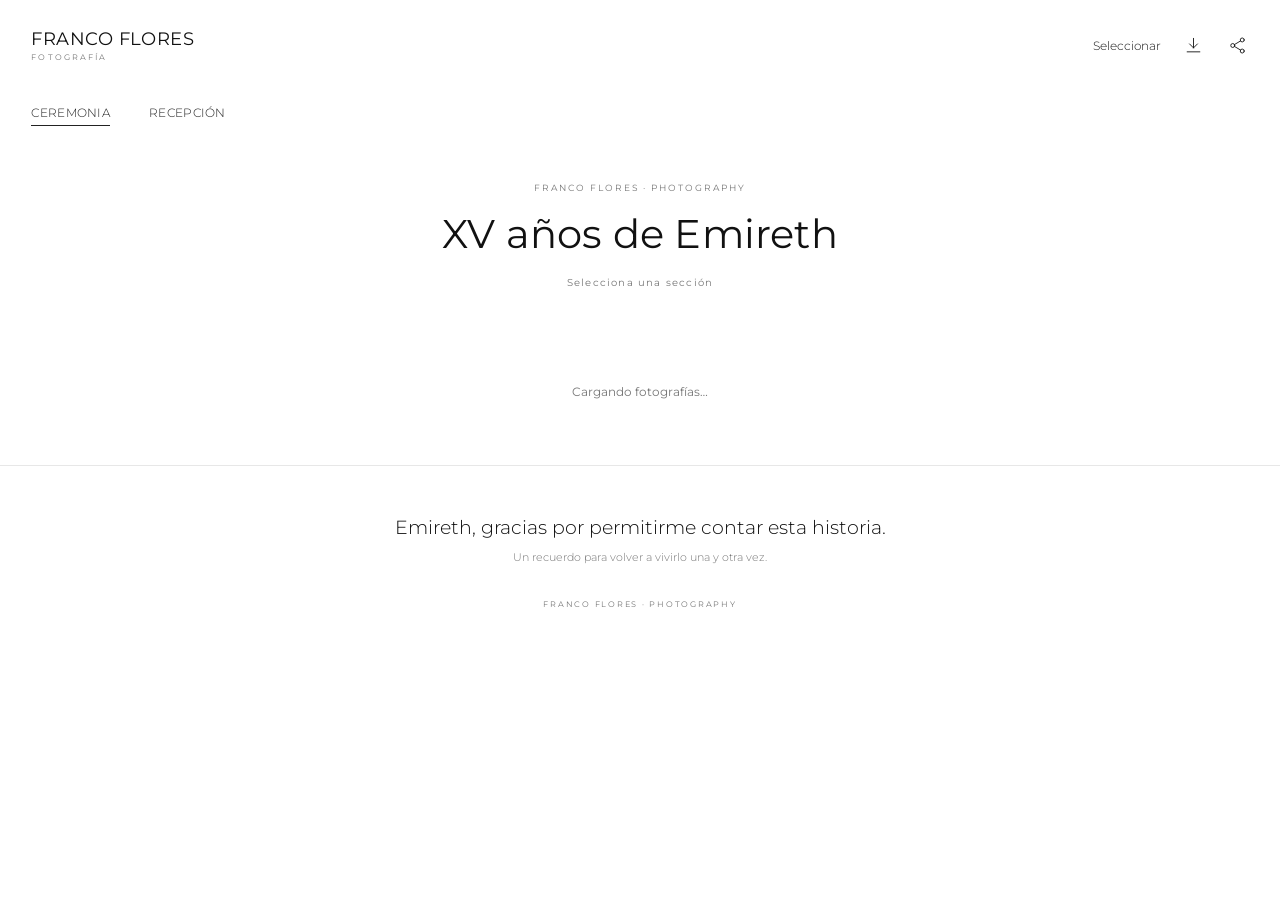
<file: Galerias/15Anos/index.html>
<!doctype html>
<html lang="es">
<head>
  <meta charset="utf-8">
  <meta name="viewport" content="width=device-width, initial-scale=1">
  <meta name="theme-color" content="#ffffff">

  <title>XV años de Emireth | Franco Flores · Fotografía</title>

  <link rel="preconnect" href="https://fonts.googleapis.com">
  <link rel="preconnect" href="https://fonts.gstatic.com" crossorigin>

  <link
    href="https://fonts.googleapis.com/css2?family=Montserrat:wght@300;400;500;600&display=swap"
    rel="stylesheet"
  >

  <link rel="stylesheet" href="../../shared/gallery.css">
</head>

<body>

  <header class="site-header">
    <a class="brand" href="../../" aria-label="Franco Flores Fotografía">
      FRANCO FLORES<span>FOTOGRAFÍA</span>
    </a>

    <div class="header-actions">
      <button class="text-action" id="toggle-select" type="button">
        Seleccionar
      </button>

      <button
        class="icon-action"
        id="download-all"
        type="button"
        aria-label="Descargar todas las fotografías"
        title="Descargar todas las fotografías"
      >
        <svg viewBox="0 0 24 24" aria-hidden="true">
          <path d="M12 3v12m0 0 5-5m-5 5-5-5M4 20h16"/>
        </svg>
      </button>

      <button
        class="icon-action"
        id="share-gallery"
        type="button"
        aria-label="Compartir galería"
        title="Compartir galería"
      >
        <svg viewBox="0 0 24 24" aria-hidden="true">
          <circle cx="18" cy="5" r="2.5"/>
          <circle cx="6" cy="12" r="2.5"/>
          <circle cx="18" cy="19" r="2.5"/>
          <path d="m8.2 10.8 7.5-4.5M8.2 13.2l7.5 4.5"/>
        </svg>
      </button>
    </div>
  </header>

  <nav class="section-nav" id="section-tabs" aria-label="Secciones del evento">
    <button class="section-tab active" type="button" data-tab="ceremonia">
      CEREMONIA
    </button>

    <button class="section-tab" type="button" data-tab="recepcion">
      RECEPCIÓN
    </button>
  </nav>

  <main>
    <section class="gallery-heading">
      <p class="eyebrow">FRANCO FLORES · PHOTOGRAPHY</p>

      <h1 id="gallery-title">XV años de Emireth</h1>

      <p class="photo-count" id="photo-count">
        Selecciona una sección
      </p>
    </section>

    <section class="gallery-tools" id="selection-tools" hidden>
      <span id="selected-count">0 fotografías seleccionadas</span>

      <div class="selection-actions">
        <button class="small-action" id="select-all" type="button">
          Seleccionar todas
        </button>

        <button
          class="small-action dark"
          id="download-selected"
          type="button"
          disabled
        >
          Descargar selección
        </button>
      </div>
    </section>

    <section
      class="mosaic"
      id="gallery"
      aria-label="Fotografías de la sección seleccionada"
    >
      <p class="loading">Cargando fotografías…</p>
    </section>

    <div class="load-more-status" id="load-more-status" aria-live="polite"></div>
    <div class="load-more-sentinel" id="load-more-sentinel" aria-hidden="true"></div>

    <footer class="site-footer">
      <p class="footer-title">
        Emireth, gracias por permitirme contar esta historia.
      </p>

      <p>Un recuerdo para volver a vivirlo una y otra vez.</p>

      <span class="footer-credit">FRANCO FLORES · PHOTOGRAPHY</span>
    </footer>
  </main>

  <div
    class="lightbox"
    id="lightbox"
    aria-modal="true"
    role="dialog"
    aria-label="Visor de fotografías"
  >
    <div class="lightbox-top">
      <span id="lightbox-caption"></span>

      <div class="lightbox-actions">
        <a class="lightbox-download" id="download-one" href="#" download>
          Descargar alta calidad
        </a>

        <button id="close-lightbox" type="button" aria-label="Cerrar">
          ×
        </button>
      </div>
    </div>

    <button
      class="lightbox-nav previous"
      id="previous-photo"
      type="button"
      aria-label="Fotografía anterior"
    >
      ‹
    </button>

    <img id="lightbox-image" alt="Fotografía ampliada">

    <button
      class="lightbox-nav next"
      id="next-photo"
      type="button"
      aria-label="Fotografía siguiente"
    >
      ›
    </button>
  </div>

  <div class="toast" id="toast" role="status" aria-live="polite"></div>

  <script src="gallery.config.js" defer></script>
  <script src="../../shared/gallery.js" defer></script>

</body>
</html>
</file>
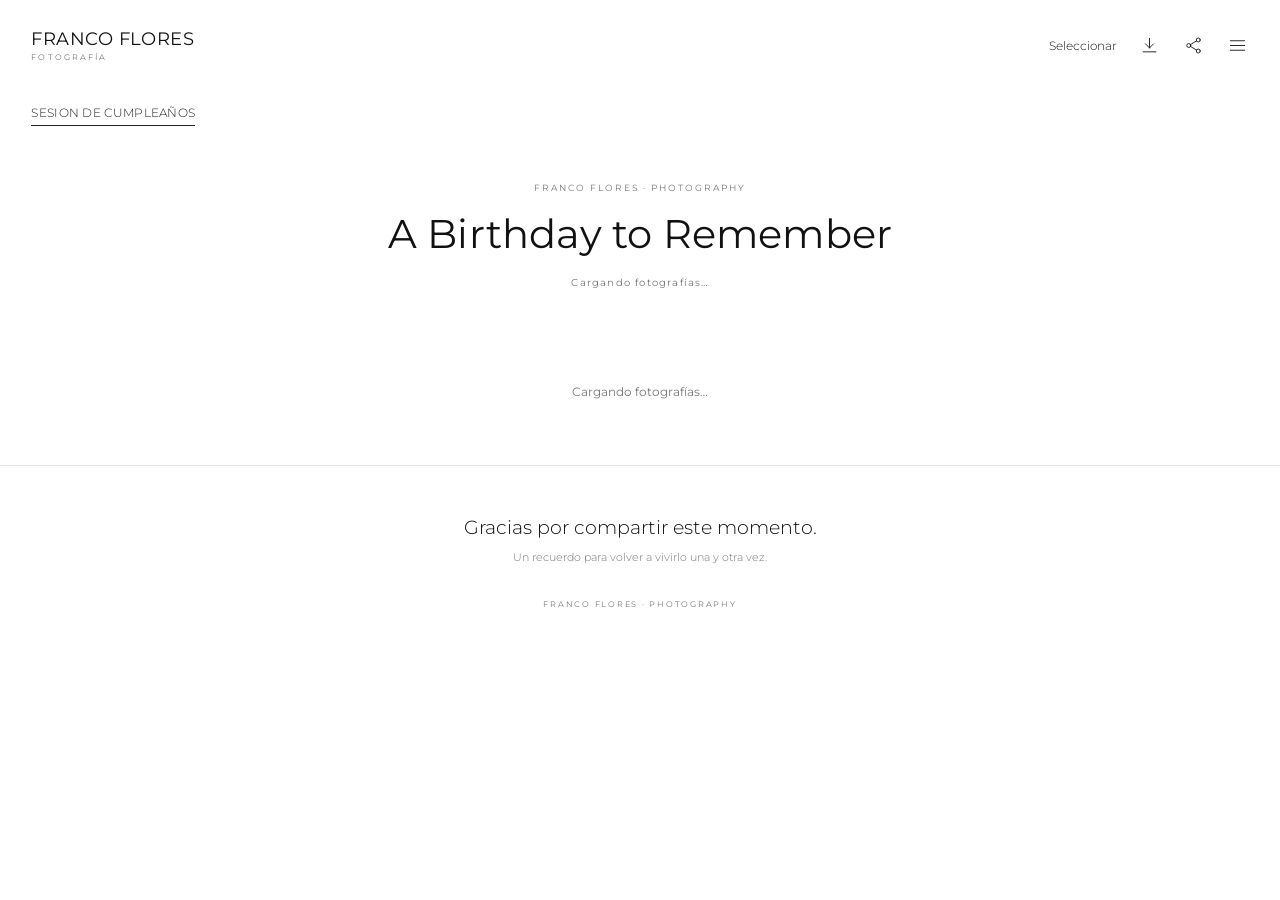
<file: Galerias/SesionLiz/index.html>
<!doctype html>
<html lang="es">
<head>
  <meta charset="utf-8">
  <meta name="viewport" content="width=device-width, initial-scale=1">
  <meta name="theme-color" content="#ffffff">
  <title>A Birthday to Remember | Franco Flores</title>
  <link rel="preconnect" href="https://fonts.googleapis.com">
  <link rel="preconnect" href="https://fonts.gstatic.com" crossorigin>
  <link href="https://fonts.googleapis.com/css2?family=Montserrat:wght@300;400;500;600&display=swap" rel="stylesheet">
  <link rel="stylesheet" href="../../shared/gallery.css">
</head>
<body>
  <header class="site-header">
    <a class="brand" href="../../" aria-label="Franco Flores Photography">
      FRANCO FLORES<span>FOTOGRAFÍA</span>
    </a>

    <div class="header-actions">
      <button class="text-action" id="toggle-select" type="button">Seleccionar</button>
      <button class="icon-action" id="download-all" type="button" aria-label="Descargar todas las fotografías" title="Descargar todas las fotografías">
        <svg viewBox="0 0 24 24" aria-hidden="true"><path d="M12 3v12m0 0 5-5m-5 5-5-5M4 20h16"/></svg>
      </button>
      <button class="icon-action" id="share-gallery" type="button" aria-label="Compartir galería" title="Compartir galería">
        <svg viewBox="0 0 24 24" aria-hidden="true"><circle cx="18" cy="5" r="2.5"/><circle cx="6" cy="12" r="2.5"/><circle cx="18" cy="19" r="2.5"/><path d="m8.2 10.8 7.5-4.5M8.2 13.2l7.5 4.5"/></svg>
      </button>
      <button class="icon-action menu-toggle" id="menu-toggle" type="button" aria-label="Abrir menú" title="Menú">
        <svg viewBox="0 0 24 24" aria-hidden="true"><path d="M3 6h18M3 12h18M3 18h18"/></svg>
      </button>
    </div>
  </header>

  <!-- <nav class="section-nav" aria-label="Secciones del evento">
    <button class="section-tab active" type="button" data-tab="ceremonia">SESIÓN DE CUMPLEAÑOS</button>
  </nav> -->
  <nav class="section-nav" id="section-tabs" aria-label="Secciones del evento">
    <button class="section-tab active" type="button" data-tab="sesion">
      Sesion de Cumpleaños
    </button>
  </nav>

  <main>
    <section class="gallery-heading">
      <p class="eyebrow">FRANCO FLORES · PHOTOGRAPHY</p>
      <h1>A Birthday to Remember</h1>
      <p class="photo-count" id="photo-count">Cargando fotografías…</p>
    </section>

    <section class="gallery-tools" id="selection-tools" hidden>
      <span id="selected-count">0 fotografías seleccionadas</span>
      <div class="selection-actions">
        <button class="small-action" id="select-all" type="button">Seleccionar todas</button>
        <button class="small-action dark" id="download-selected" type="button" disabled>Descargar selección</button>
      </div>
    </section>

    <section class="mosaic" id="gallery" aria-label="Fotografías de la sección seleccionada">
      <p class="loading">Cargando fotografías…</p>
    </section>
    <div class="load-more-status" id="load-more-status" aria-live="polite"></div>
    <div class="load-more-sentinel" id="load-more-sentinel" aria-hidden="true"></div>

    <footer class="site-footer" id="about">
      <p class="footer-title">Gracias por compartir este momento.</p>
      <p>Un recuerdo para volver a vivirlo una y otra vez.</p>
      <span class="footer-credit">FRANCO FLORES · PHOTOGRAPHY</span>
    </footer>
  </main>

  <div class="menu-panel" id="menu-panel" hidden>
    <button id="menu-download" type="button">Descargar todas las fotografías</button>
    <a href="#about" id="menu-about">Acerca de esta galería</a>
  </div>

  <div class="lightbox" id="lightbox" aria-modal="true" role="dialog" aria-label="Visor de fotografías">
    <div class="lightbox-top">
      <span id="lightbox-caption"></span>
      <div class="lightbox-actions">
        <a class="lightbox-download" id="download-one" href="#" download>Descargar fotografía</a>
        <button id="close-lightbox" type="button" aria-label="Cerrar">×</button>
      </div>
    </div>
    <button class="lightbox-nav previous" id="previous-photo" type="button" aria-label="Fotografía anterior">‹</button>
    <img id="lightbox-image" alt="Fotografía ampliada">
    <button class="lightbox-nav next" id="next-photo" type="button" aria-label="Fotografía siguiente">›</button>
  </div>

  <div class="toast" id="toast" role="status" aria-live="polite"></div>
  <script src="gallery.config.js" defer></script>
  <script src="../../shared/gallery.js" defer></script>
</body>
</html>
</file>
<file: shared/gallery.css>
:root { --ink:#111; --muted:#666; --line:#e7e7e7; --gap:3px; }
* { box-sizing:border-box; }
html { scroll-behavior:smooth; }
body { margin:0; background:#fff; color:var(--ink); font-family:"Montserrat",Arial,sans-serif; font-weight:400; }
button,a { font:inherit; }
.site-header { height:91px; padding:0 2.45%; display:flex; align-items:center; justify-content:space-between; }
.brand { display:inline-flex; flex-direction:column; gap:3px; color:#111; text-decoration:none; font-size:18px; letter-spacing:.025em; line-height:1.1; font-weight:400; }
.brand span { font-size:8px; letter-spacing:.26em; color:#777; }
.header-actions { display:flex; align-items:center; gap:22px; }
.text-action,.icon-action { border:0; background:transparent; color:#171717; cursor:pointer; }
.text-action { font-size:12px; font-weight:300; padding:8px 0; }
.icon-action { width:22px; height:28px; padding:3px 0; display:grid; place-items:center; }
.icon-action svg { width:19px; height:19px; fill:none; stroke:currentColor; stroke-width:1.15; stroke-linecap:round; stroke-linejoin:round; }
.gallery-heading { text-align:center; padding:48px 20px 48px; }
.eyebrow { font-size:9px; letter-spacing:.22em; color:#777; margin:0 0 18px; }
.gallery-heading h1 { font-size:clamp(28px,3.1vw,40px); line-height:1.2; font-weight:400; letter-spacing:.005em; margin:0; }
.photo-count { color:#777; font-size:10px; letter-spacing:.12em; margin:17px 0 0; }
.section-nav {
  display:flex;
  align-items:flex-start;
  gap:39px;
  padding:14px 2.45% 0;
  min-height:43px;
}
.section-tab {
  appearance:none;
  border:0;
  border-bottom:1px solid transparent;
  padding:0 0 5px;
  background:transparent;
  color:#222;
  font-family:inherit;
  font-size:12px;
  font-weight:300;
  letter-spacing:.025em;
  cursor:pointer;
  text-transform: uppercase;
}
.section-tab.active { border-bottom-color:#222; }
.mosaic { display:grid; grid-template-columns:repeat(5,minmax(0,1fr)); grid-auto-rows:7px; grid-auto-flow:dense; gap:var(--gap); padding:0 2.35%; }
.photo-card { min-width:0; margin:0; position:relative; overflow:hidden; background:#f1f1f1; cursor:zoom-in; }
.photo-card img { display:block; width:100%; height:auto; object-fit:contain; transition:transform .45s ease; }
.photo-card:hover img { transform:scale(1.025); }
.photo-card.selected { outline:3px solid #111; outline-offset:-3px; }
.photo-card.selected::after { content:"✓"; position:absolute; top:12px; right:12px; width:25px; height:25px; border-radius:50%; display:grid; place-items:center; background:#fff; color:#111; font-size:14px; }
.photo-card .photo-number { position:absolute; bottom:10px; left:12px; color:white; font-size:9px; letter-spacing:.12em; text-shadow:0 1px 5px #0009; opacity:0; transition:opacity .2s; pointer-events:none; }
.photo-card:hover .photo-number { opacity:1; }
.gallery-tools { padding:0 2.45% 18px; display:flex; align-items:center; justify-content:space-between; font-size:11px; }
.gallery-tools[hidden] { display:none; }
.selection-actions { display:flex; gap:8px; align-items:center; }
.small-action { background:white; border:1px solid #222; padding:9px 13px; font-size:10px; cursor:pointer; }
.small-action.dark { background:#111; color:white; }
.small-action:disabled { opacity:.35; cursor:not-allowed; }
.loading,.error-message { grid-column:1/-1; text-align:center; padding:35px; color:#777; font-size:12px; }
.site-footer { margin-top:90px; padding:50px 20px 42px; text-align:center; border-top:1px solid var(--line); }
.footer-title { font-size:19px; font-weight:300; margin:0 0 10px; }
.site-footer p:not(.footer-title) { color:#777; font-size:11px; font-weight:300; }
.footer-credit { display:inline-block; margin-top:24px; font-size:8px; letter-spacing:.22em; color:#777; }
.lightbox { position:fixed; inset:0; z-index:20; display:none; align-items:center; justify-content:center; background:#080808f5; padding:65px 70px 35px; }
.lightbox.open { display:flex; }
.lightbox>img { max-width:100vw; max-height:100vh; object-fit:contain; }
.lightbox-top { position:absolute; top:0; left:0; right:0; height:58px; padding:0 25px; display:flex; align-items:center; justify-content:space-between; color:#fff; font-size:10px; letter-spacing:.12em; }
.lightbox-actions { display:flex; gap:22px; align-items:center; }
.lightbox-download { color:#fff; text-decoration:none; font-size:10px; }
.lightbox-actions button { border:0; background:transparent; color:#fff; font-size:28px; cursor:pointer; font-weight:200; }
.lightbox-nav { position:absolute; top:50%; transform:translateY(-50%); border:0; background:transparent; color:#fff; font-size:48px; font-weight:200; cursor:pointer; padding:10px; }
.lightbox-nav.previous { left:16px; } .lightbox-nav.next { right:16px; }
.toast { position:fixed; left:50%; bottom:24px; transform:translate(-50%,15px); background:#111; color:white; padding:11px 17px; font-size:11px; opacity:0; pointer-events:none; transition:.25s; z-index:40; }
.toast.show { opacity:1; transform:translate(-50%,0); }
@media(max-width:900px) { .mosaic { grid-template-columns:repeat(4,minmax(0,1fr)); padding:0 1.5%; } }
@media(max-width:600px) {
  .site-header { height:70px; padding:0 15px; } .brand { font-size:14px; } .header-actions { gap:13px; }
  .gallery-heading { padding:90px 15px 38px; } .gallery-heading h1 { font-size:28px; }
  .section-nav { gap:24px; padding:12px 15px 0; min-height:40px; }
  .section-tab { font-size:10px; }
  .mosaic { grid-template-columns:repeat(2,minmax(0,1fr)); grid-auto-rows:5px; gap:2px; padding:0 7px; }
  .gallery-tools { padding:0 12px 13px; gap:10px; font-size:10px; } .small-action { padding:8px; font-size:9px; }
  .site-footer { margin-top:55px; padding:38px 15px; } .footer-title { font-size:16px; }
  .lightbox { padding:60px 12px 30px; } .lightbox-nav.previous { left:0; } .lightbox-nav.next { right:0; }
  .lightbox-top { padding:0 13px; }
}

.load-more-status {
  min-height: 30px;
  padding: 14px 12px 4px;
  text-align: center;
  color: #777;
  font-size: 10px;
  letter-spacing: .04em;
}
.load-more-sentinel { width: 100%; height: 1px; }

.confirm-modal {
  position: fixed;
  inset: 0;
  z-index: 10000;
  display: none;
  align-items: center;
  justify-content: center;
  padding: 24px;
}

.confirm-modal.open {
  display: flex;
}

.confirm-modal-backdrop {
  position: absolute;
  inset: 0;
  background: rgba(0, 0, 0, 0.55);
  backdrop-filter: blur(4px);
}

.confirm-modal-content {
  position: relative;
  z-index: 1;
  width: 100%;
  max-width: 420px;
  padding: 38px 30px 30px;
  background: #fff;
  text-align: center;
  box-shadow: 0 20px 70px rgba(0, 0, 0, 0.2);
}

.confirm-modal-eyebrow {
  margin: 0 0 14px;
  font-size: 10px;
  letter-spacing: 2px;
  color: #888;
}

.confirm-modal-content h2 {
  margin: 0 0 14px;
  font-size: 21px;
  font-weight: 400;
}

.confirm-modal-content > p:not(.confirm-modal-eyebrow) {
  color: #777;
  font-size: 13px;
  line-height: 1.7;
}

.confirm-modal-close {
  position: absolute;
  top: 12px;
  right: 16px;
  border: 0;
  background: none;
  font-size: 26px;
  cursor: pointer;
  color: #777;
}

.confirm-modal-actions {
  display: flex;
  flex-direction: column;
  gap: 10px;
  margin-top: 28px;
}

.confirm-modal-actions button {
  min-height: 44px;
  padding: 12px 18px;
  border: 1px solid #222;
  background: #fff;
  color: #222;
  font-family: inherit;
  font-size: 12px;
  cursor: pointer;
}

.confirm-modal-actions #confirm-download {
  background: #222;
  color: #fff;
}

.confirm-modal-actions button:hover {
  opacity: 0.8;
}

body.modal-open {
  overflow: hidden;
}
</file>
